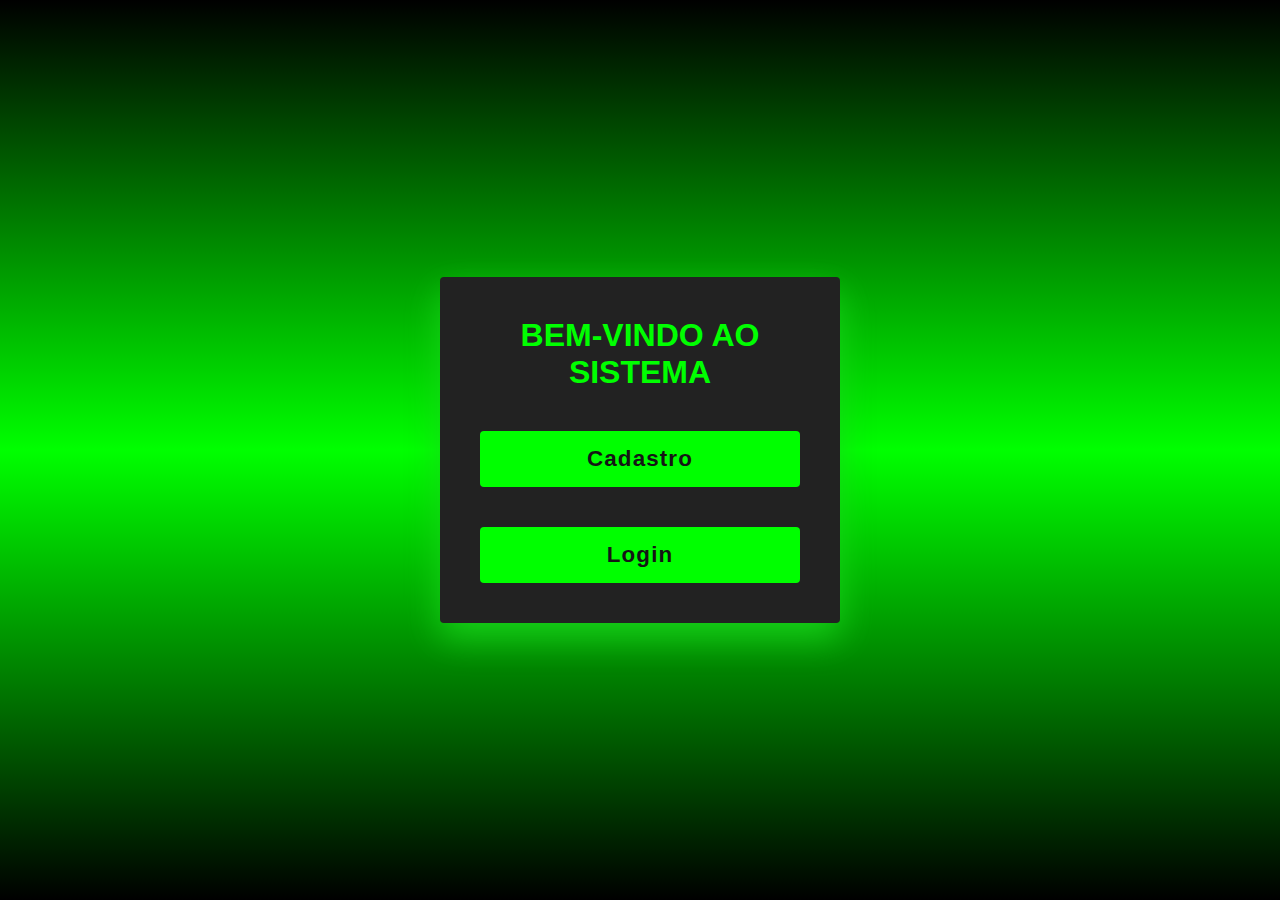
<file: index.html>
<!DOCTYPE html>
<html lang="pt-BR">

<head>
  <meta charset="UTF-8">
  <title>Login</title>
  <link rel="stylesheet" href="./inicio.css">
</head>

<body>
  <section>
    <span></span>
    <span></span>
    <span></span>
    <span></span>
    <span></span>
    <span></span>
    <span></span>
    <span></span>
    <span></span>
    <span></span>
    <span></span>
    <span></span>
    <span></span>
    <span></span>
    <span></span>
    <span></span>
    <span></span>
    <span></span>
    <span></span>
    <span></span>
    <span></span>
    <span></span>
    <span></span>
    <span></span>
    <span></span>
    <span></span>
    <span></span>
    <span></span>
    <span></span>
    <span></span>
    <span></span>
    <span></span>
    <span></span>
    <span></span>
    <span></span>
    <span></span>
    <span></span>
    <span></span>
    <span></span>
    <span></span>
    <span></span>
    <span></span>
    <span></span>
    <span></span>
    <span></span>
    <span></span>
    <span></span>
    <span></span>
    <span></span>
    <span></span>
    <span></span>
    <span></span>
    <span></span>
    <span></span>
    <span></span>
    <span></span>
    <span></span>
    <span></span>
    <span></span>
    <span></span>
    <span></span>
    <span></span>
    <span></span>
    <span></span>
    <span></span>
    <span></span>
    <span></span>
    <span></span>
    <span></span>
    <span></span>
    <span></span>
    <span></span>
    <span></span>
    <span></span>
    <span></span>
    <span></span>
    <span></span>
    <span></span>
    <span></span>
    <span></span>
    <span></span>
    <span></span>
    <span></span>
    <span></span>
    <span></span>
    <span></span>
    <span></span>
    <span></span>
    <span></span>
    <span></span>
    <span></span>
    <span></span>
    <span></span>
    <span></span>
    <span></span>
    <span></span>
    <span></span>
    <span></span>
    <span></span>
    <span></span>
    <span></span>
    <span></span>
    <span></span>
    <span></span>
    <span></span>
    <span></span>
    <span></span>
    <span></span>
    <span></span>
    <span></span>
    <span></span>
    <span></span>
    <span></span>
    <span></span>
    <span></span>
    <span></span>
    <span></span>
    <span></span>
    <span></span>
    <span></span>
    <span></span>
    <span></span>
    <span></span>
    <span></span>
    <span></span>
    <span></span>
    <span></span>
    <span></span>
    <span></span>
    <span></span>
    <span></span>
    <span></span>
    <span></span>
    <span></span>
    <span></span>
    <span></span>
    <span></span>
    <span></span>
    <span></span>
    <span></span>
    <span></span>
    <span></span>
    <span></span>
    <span></span>
    <span></span>
    <span></span>
    <span></span>
    <span></span>
    <span></span>
    <span></span>
    <span></span>
    <span></span>

    <div class="signin">
      <div class="content">
        <h2>BEM-VINDO AO SISTEMA</h2>

        <div class="inputBox">
          <input type="submit" value="Cadastro" onclick="window.location.href='cadastro.html';">
        </div>

        <div class="inputBox">
          <input type="submit" value="Login" onclick="window.location.href='login.html';">
        </div>
        </div>
      </div>
    </div>
  </section>
</body>

</html>
</file>
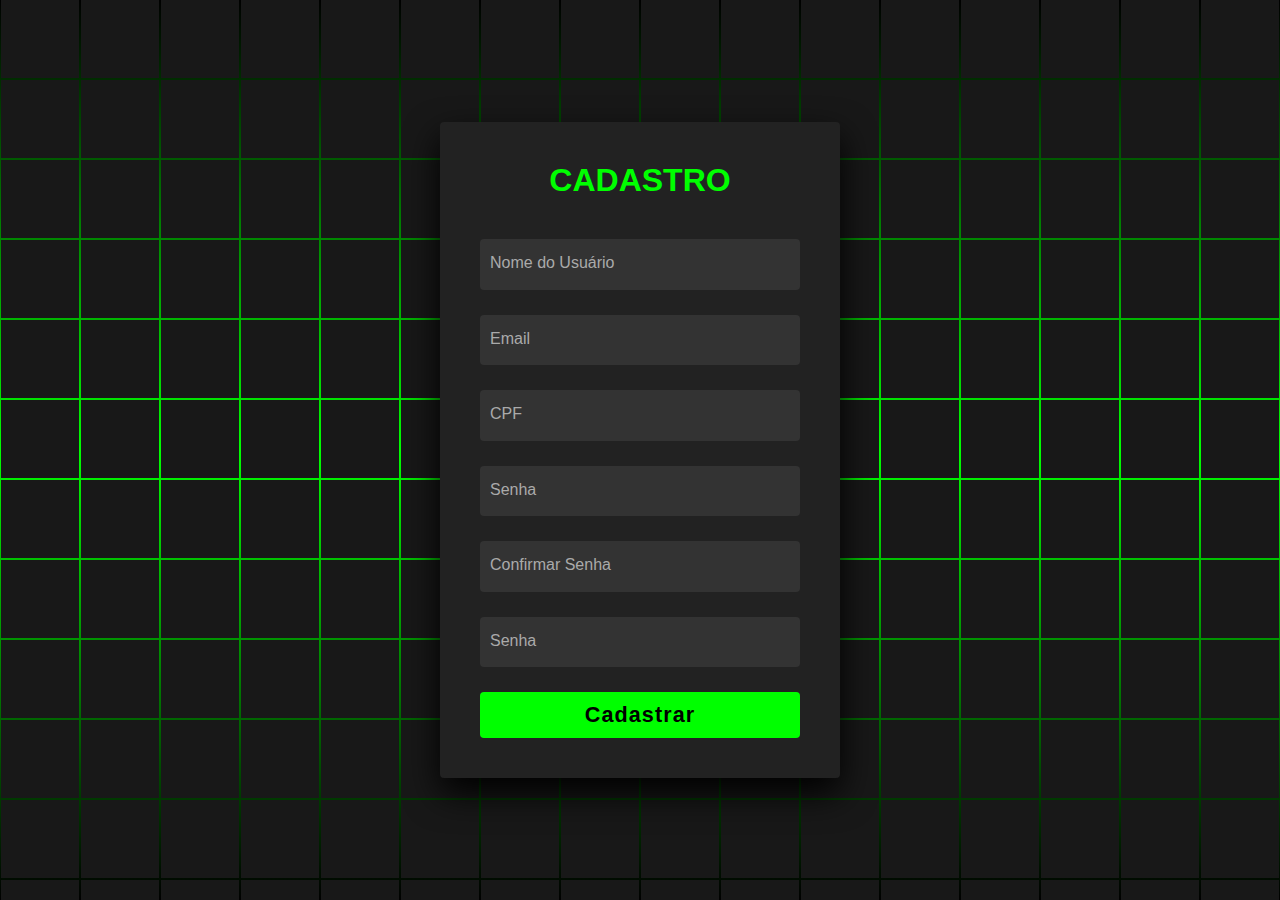
<file: cadastro.html>
<!DOCTYPE html>
<html lang="pt-BR">

<head>
  <meta charset="UTF-8">
  <title>Login</title>
  <link rel="stylesheet" href="./style.css">

</head>

<body>
  <section>

    <span></span>
    <span></span>
    <span></span>
    <span></span>
    <span></span>
    <span></span>
    <span></span>
    <span></span>
    <span></span>
    <span></span>
    <span></span>
    <span></span>
    <span></span>
    <span></span>
    <span></span>
    <span></span>
    <span></span>
    <span></span>
    <span></span>
    <span></span>
    <span></span>
    <span></span>
    <span></span>
    <span></span>
    <span></span>
    <span></span>
    <span></span>
    <span></span>
    <span></span>
    <span></span>
    <span></span>
    <span></span>
    <span></span>
    <span></span>
    <span></span>
    <span></span>
    <span></span>
    <span></span>
    <span></span>
    <span></span>
    <span></span>
    <span></span>
    <span></span>
    <span></span>
    <span></span>
    <span></span>
    <span></span>
    <span></span>
    <span></span>
    <span></span>
    <span></span>
    <span></span>
    <span></span>
    <span></span>
    <span></span>
    <span></span>
    <span></span>
    <span></span>
    <span></span>
    <span></span>
    <span></span>
    <span></span>
    <span></span>
    <span></span>
    <span></span>
    <span></span>
    <span></span>
    <span></span>
    <span></span>
    <span></span>
    <span></span>
    <span></span>
    <span></span>
    <span></span>
    <span></span>
    <span></span>
    <span></span>
    <span></span>
    <span></span>
    <span></span>
    <span></span>
    <span></span>
    <span></span>
    <span></span>
    <span></span>
    <span></span>
    <span></span>
    <span></span>
    <span></span>
    <span></span>
    <span></span>
    <span></span>
    <span></span>
    <span></span>
    <span></span>
    <span></span>
    <span></span>
    <span></span>
    <span></span>
    <span></span>
    <span></span>
    <span></span>
    <span></span>
    <span></span>
    <span></span>
    <span></span>
    <span></span>
    <span></span>
    <span></span>
    <span></span>
    <span></span>
    <span></span>
    <span></span>
    <span></span>
    <span></span>
    <span></span>
    <span></span>
    <span></span>
    <span></span>
    <span></span>
    <span></span>
    <span></span>
    <span></span>
    <span></span>
    <span></span>
    <span></span>
    <span></span>
    <span></span>
    <span></span>
    <span></span>
    <span></span>
    <span></span>
    <span></span>
    <span></span>
    <span></span>
    <span></span>
    <span></span>
    <span></span>
    <span></span>
    <span></span>
    <span></span>
    <span></span>
    <span></span>
    <span></span>
    <span></span>
    <span></span>
    <span></span>
    <span></span>
    <span></span>
    <span></span>
    <span></span>
    <span></span>
    <span></span>
    <span></span>
    <span></span>
    <span></span>
    <span></span>
    <span></span>
    <span></span>
    <span></span>
    <span></span>
    <span></span>
    <span></span>
    <span></span>
    <span></span>
    <span></span>
    <span></span>
    <span></span>
    <span></span>
    <span></span>
    <span></span>
    <span></span>
    <span></span>
    <span></span>
    <span></span>
    <span></span>
    <span></span>
    <span></span>
    <span></span>
    <span></span>
    <span></span>
    <span></span>
    <span></span>
    <span></span>
    <span></span>
    <span></span>
    <span></span>
    <span></span>
    <span></span>
    <span></span>
    <span></span>
    <span></span>
    <span></span>
    <span></span>
    <span></span>
    <span></span>
    <span></span>
    <span></span>
    <span></span>
    <span></span>
    <span></span>
    <span></span>
    <span></span>
    <span></span>
    <span></span>
    <span></span>
    <span></span>
    <span></span>
    <span></span>
    <span></span>
    <span></span>
    <span></span>
    <span></span>
    <span></span>
    <span></span>
    <span></span>
    <span></span>
    <span></span>
    <span></span>
    <span></span>
    <span></span>
    <span></span>
    <span></span>
    <span></span>
    <span></span>
    <span></span>
    <span></span>
    <span></span>
    <span></span>
    <span></span>
    <span></span>
    <span></span>
    <span></span>
    <span></span>
    <span></span>
    <span></span>
    <span></span>
    <span></span>
    <span></span>
    <span></span>
    <span></span>
    <span></span>
    <span></span>
    <span></span>
    <span></span>
    <span></span>
    <span></span>
    <span></span>
    <span></span>
    <span></span>
    <span></span>
    <span></span>
    <span></span>
    <span></span>
    <span></span>
    <span></span>
    <span></span>
    <span></span>
    <span></span>
    <span></span>

    <div class="signin">
      <div class="content">
        <h2>Cadastro</h2>
        <div class="form">
          <div class="inputBox">
            <input type="text" name="username" required>
            <i>Nome do Usuário</i>
          </div>
          <div class="inputBox">
            <input type="text" name="email" required>
            <i>Email</i>
          </div>
          <div class="inputBox">
            <input type="text" name="cpf" name="cpf" required>
            <i>CPF</i>
        </div>
          <div class="inputBox">
            <input type="password" name="senha" required>
            <i>Senha</i>
          </div>
          <div class="inputBox">
            <input type="password" name="confirmarsenha" required>
            <i>Confirmar Senha</i>
          </div>
          
          <div class="inputBox">
            <input type="password" required>
            <i>Senha</i>
          </div>
          <div class="inputBox">
            <input type="submit" value="Cadastrar" onclick="window.location.href='index.html';">
          </div>
        </div>
      </div>
    </div>
  </section>

</body>

</html>
</file>
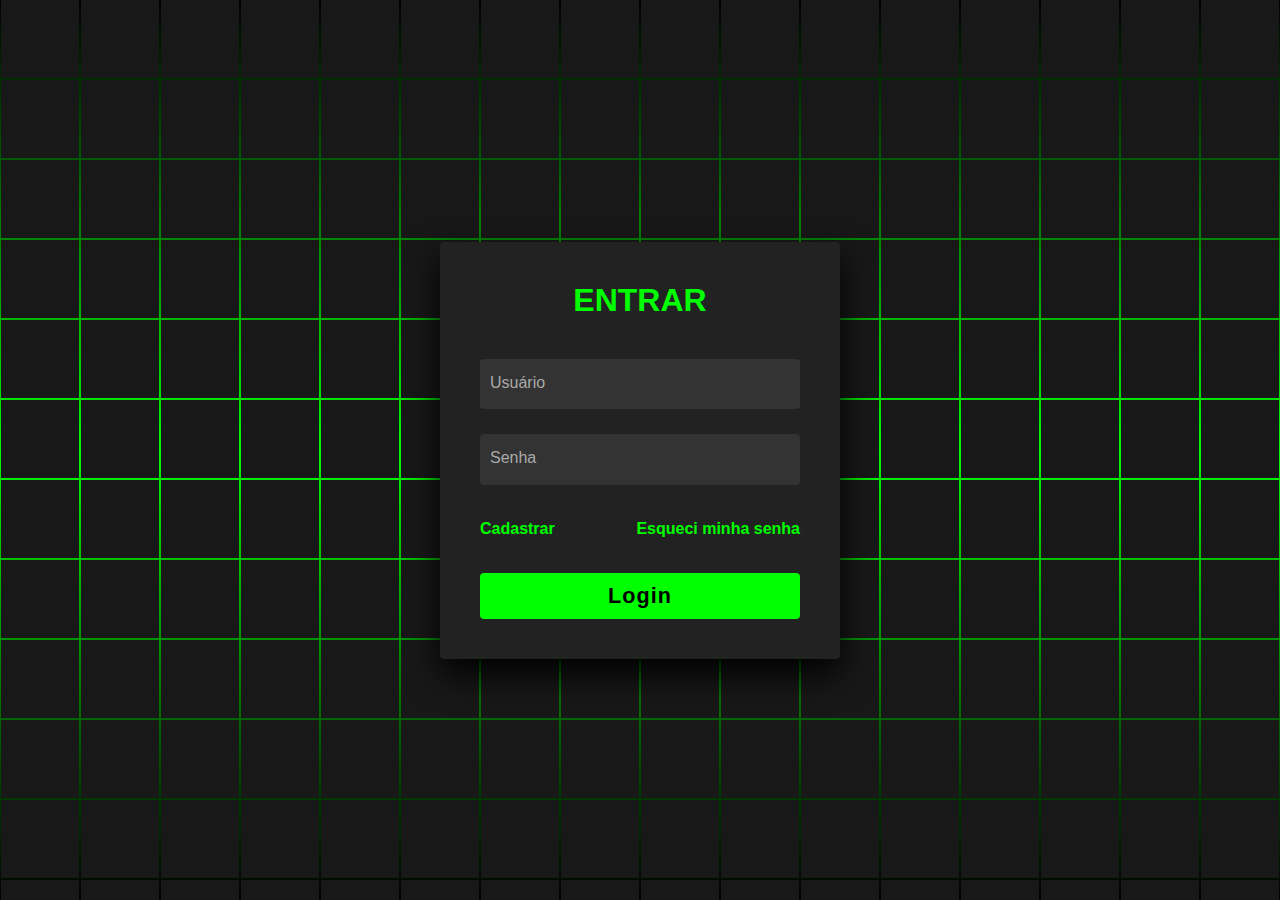
<file: login.html>
<!DOCTYPE html>
<html lang="pt-BR">

<head>
  <meta charset="UTF-8">
  <title>Login</title>
  <link rel="stylesheet" href="./style.css">

</head>

<body>
  <section>

    <span></span>
    <span></span>
    <span></span>
    <span></span>
    <span></span>
    <span></span>
    <span></span>
    <span></span>
    <span></span>
    <span></span>
    <span></span>
    <span></span>
    <span></span>
    <span></span>
    <span></span>
    <span></span>
    <span></span>
    <span></span>
    <span></span>
    <span></span>
    <span></span>
    <span></span>
    <span></span>
    <span></span>
    <span></span>
    <span></span>
    <span></span>
    <span></span>
    <span></span>
    <span></span>
    <span></span>
    <span></span>
    <span></span>
    <span></span>
    <span></span>
    <span></span>
    <span></span>
    <span></span>
    <span></span>
    <span></span>
    <span></span>
    <span></span>
    <span></span>
    <span></span>
    <span></span>
    <span></span>
    <span></span>
    <span></span>
    <span></span>
    <span></span>
    <span></span>
    <span></span>
    <span></span>
    <span></span>
    <span></span>
    <span></span>
    <span></span>
    <span></span>
    <span></span>
    <span></span>
    <span></span>
    <span></span>
    <span></span>
    <span></span>
    <span></span>
    <span></span>
    <span></span>
    <span></span>
    <span></span>
    <span></span>
    <span></span>
    <span></span>
    <span></span>
    <span></span>
    <span></span>
    <span></span>
    <span></span>
    <span></span>
    <span></span>
    <span></span>
    <span></span>
    <span></span>
    <span></span>
    <span></span>
    <span></span>
    <span></span>
    <span></span>
    <span></span>
    <span></span>
    <span></span>
    <span></span>
    <span></span>
    <span></span>
    <span></span>
    <span></span>
    <span></span>
    <span></span>
    <span></span>
    <span></span>
    <span></span>
    <span></span>
    <span></span>
    <span></span>
    <span></span>
    <span></span>
    <span></span>
    <span></span>
    <span></span>
    <span></span>
    <span></span>
    <span></span>
    <span></span>
    <span></span>
    <span></span>
    <span></span>
    <span></span>
    <span></span>
    <span></span>
    <span></span>
    <span></span>
    <span></span>
    <span></span>
    <span></span>
    <span></span>
    <span></span>
    <span></span>
    <span></span>
    <span></span>
    <span></span>
    <span></span>
    <span></span>
    <span></span>
    <span></span>
    <span></span>
    <span></span>
    <span></span>
    <span></span>
    <span></span>
    <span></span>
    <span></span>
    <span></span>
    <span></span>
    <span></span>
    <span></span>
    <span></span>
    <span></span>
    <span></span>
    <span></span>
    <span></span>
    <span></span>
    <span></span>
    <span></span>
    <span></span>
    <span></span>
    <span></span>
    <span></span>
    <span></span>
    <span></span>
    <span></span>
    <span></span>
    <span></span>
    <span></span>
    <span></span>
    <span></span>
    <span></span>
    <span></span>
    <span></span>
    <span></span>
    <span></span>
    <span></span>
    <span></span>
    <span></span>
    <span></span>
    <span></span>
    <span></span>
    <span></span>
    <span></span>
    <span></span>
    <span></span>
    <span></span>
    <span></span>
    <span></span>
    <span></span>
    <span></span>
    <span></span>
    <span></span>
    <span></span>
    <span></span>
    <span></span>
    <span></span>
    <span></span>
    <span></span>
    <span></span>
    <span></span>
    <span></span>
    <span></span>
    <span></span>
    <span></span>
    <span></span>
    <span></span>
    <span></span>
    <span></span>
    <span></span>
    <span></span>
    <span></span>
    <span></span>
    <span></span>
    <span></span>
    <span></span>
    <span></span>
    <span></span>
    <span></span>
    <span></span>
    <span></span>
    <span></span>
    <span></span>
    <span></span>
    <span></span>
    <span></span>
    <span></span>
    <span></span>
    <span></span>
    <span></span>
    <span></span>
    <span></span>
    <span></span>
    <span></span>
    <span></span>
    <span></span>
    <span></span>
    <span></span>
    <span></span>
    <span></span>
    <span></span>
    <span></span>
    <span></span>
    <span></span>
    <span></span>
    <span></span>
    <span></span>
    <span></span>
    <span></span>
    <span></span>
    <span></span>
    <span></span>
    <span></span>
    <span></span>
    <span></span>
    <span></span>
    <span></span>
    <span></span>
    <span></span>
    <span></span>
    <span></span>
    <span></span>
    <span></span>
    <span></span>
    <span></span>
    <span></span>
    <span></span>

    <div class="signin">
      <div class="content">
        <h2>Entrar</h2>
        <div class="form">
          <div class="inputBox">
            <input type="text" required>
            <i>Usuário</i>
          </div>
          <div class="inputBox">
            <input type="password" required>
            <i>Senha</i>
          </div>
          <div class="linkBox">
            <a href="cadastro.html">Cadastrar</a>
            <a href="nova_senha.html">Esqueci minha senha</a>
          </div>
          <div class="inputBox">
            <input type="submit" value="Login">
          </div>
        </div>
      </div>
    </div>
  </section>

</body>

</html>
</file>
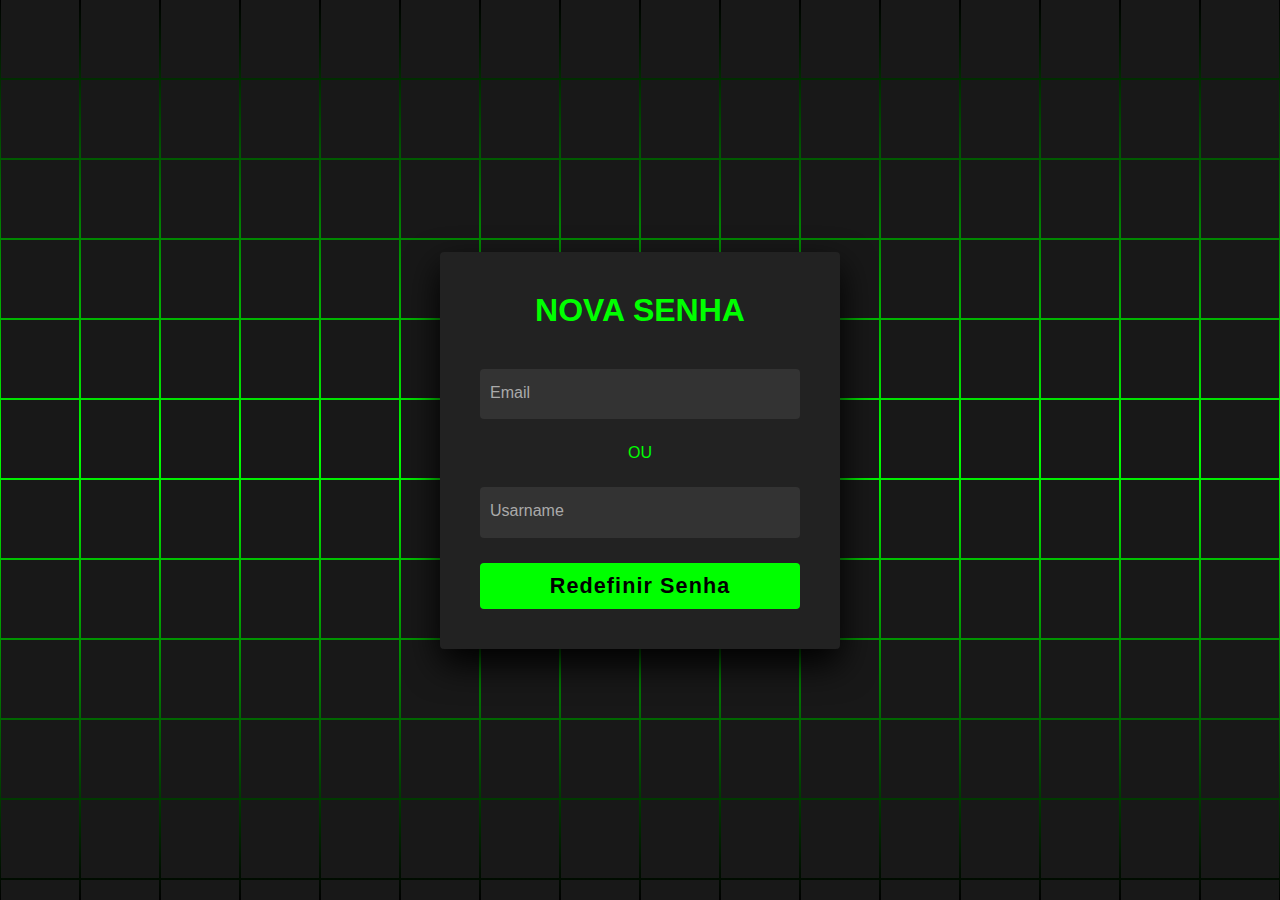
<file: nova_senha.html>
<!DOCTYPE html>
<html lang="pt-BR">

<head>
  <meta charset="UTF-8">
  <title>Login</title>
  <link rel="stylesheet" href="./style.css">

</head>

<body>
  <section>

    <span></span>
    <span></span>
    <span></span>
    <span></span>
    <span></span>
    <span></span>
    <span></span>
    <span></span>
    <span></span>
    <span></span>
    <span></span>
    <span></span>
    <span></span>
    <span></span>
    <span></span>
    <span></span>
    <span></span>
    <span></span>
    <span></span>
    <span></span>
    <span></span>
    <span></span>
    <span></span>
    <span></span>
    <span></span>
    <span></span>
    <span></span>
    <span></span>
    <span></span>
    <span></span>
    <span></span>
    <span></span>
    <span></span>
    <span></span>
    <span></span>
    <span></span>
    <span></span>
    <span></span>
    <span></span>
    <span></span>
    <span></span>
    <span></span>
    <span></span>
    <span></span>
    <span></span>
    <span></span>
    <span></span>
    <span></span>
    <span></span>
    <span></span>
    <span></span>
    <span></span>
    <span></span>
    <span></span>
    <span></span>
    <span></span>
    <span></span>
    <span></span>
    <span></span>
    <span></span>
    <span></span>
    <span></span>
    <span></span>
    <span></span>
    <span></span>
    <span></span>
    <span></span>
    <span></span>
    <span></span>
    <span></span>
    <span></span>
    <span></span>
    <span></span>
    <span></span>
    <span></span>
    <span></span>
    <span></span>
    <span></span>
    <span></span>
    <span></span>
    <span></span>
    <span></span>
    <span></span>
    <span></span>
    <span></span>
    <span></span>
    <span></span>
    <span></span>
    <span></span>
    <span></span>
    <span></span>
    <span></span>
    <span></span>
    <span></span>
    <span></span>
    <span></span>
    <span></span>
    <span></span>
    <span></span>
    <span></span>
    <span></span>
    <span></span>
    <span></span>
    <span></span>
    <span></span>
    <span></span>
    <span></span>
    <span></span>
    <span></span>
    <span></span>
    <span></span>
    <span></span>
    <span></span>
    <span></span>
    <span></span>
    <span></span>
    <span></span>
    <span></span>
    <span></span>
    <span></span>
    <span></span>
    <span></span>
    <span></span>
    <span></span>
    <span></span>
    <span></span>
    <span></span>
    <span></span>
    <span></span>
    <span></span>
    <span></span>
    <span></span>
    <span></span>
    <span></span>
    <span></span>
    <span></span>
    <span></span>
    <span></span>
    <span></span>
    <span></span>
    <span></span>
    <span></span>
    <span></span>
    <span></span>
    <span></span>
    <span></span>
    <span></span>
    <span></span>
    <span></span>
    <span></span>
    <span></span>
    <span></span>
    <span></span>
    <span></span>
    <span></span>
    <span></span>
    <span></span>
    <span></span>
    <span></span>
    <span></span>
    <span></span>
    <span></span>
    <span></span>
    <span></span>
    <span></span>
    <span></span>
    <span></span>
    <span></span>
    <span></span>
    <span></span>
    <span></span>
    <span></span>
    <span></span>
    <span></span>
    <span></span>
    <span></span>
    <span></span>
    <span></span>
    <span></span>
    <span></span>
    <span></span>
    <span></span>
    <span></span>
    <span></span>
    <span></span>
    <span></span>
    <span></span>
    <span></span>
    <span></span>
    <span></span>
    <span></span>
    <span></span>
    <span></span>
    <span></span>
    <span></span>
    <span></span>
    <span></span>
    <span></span>
    <span></span>
    <span></span>
    <span></span>
    <span></span>
    <span></span>
    <span></span>
    <span></span>
    <span></span>
    <span></span>
    <span></span>
    <span></span>
    <span></span>
    <span></span>
    <span></span>
    <span></span>
    <span></span>
    <span></span>
    <span></span>
    <span></span>
    <span></span>
    <span></span>
    <span></span>
    <span></span>
    <span></span>
    <span></span>
    <span></span>
    <span></span>
    <span></span>
    <span></span>
    <span></span>
    <span></span>
    <span></span>
    <span></span>
    <span></span>
    <span></span>
    <span></span>
    <span></span>
    <span></span>
    <span></span>
    <span></span>
    <span></span>
    <span></span>
    <span></span>
    <span></span>
    <span></span>
    <span></span>
    <span></span>
    <span></span>
    <span></span>
    <span></span>
    <span></span>
    <span></span>
    <span></span>
    <span></span>
    <span></span>
    <span></span>
    <span></span>
    <span></span>
    <span></span>
    <span></span>
    <span></span>
    <span></span>

    <div class="signin">
      <div class="content">
        <h2>NOVA SENHA</h2>
        <div class="form">
            <div class="inputBox">
                <input type="text" name="email" required>
                <i>Email</i>
              </div>
        <p>OU</p>
        <div class="inputBox">
            <input type="text" name="username" required>
            <i>Usarname</i>
          </div>
          <div class="inputBox">
            <input type="submit" value="Redefinir Senha" onclick="window.location.href='login.html';">
          </div>
        </div>
      </div>
    </div>
  </section>

</body>

</html>
</file>
<file: inicio.css>
* {
    margin: 0;
    padding: 0;
    box-sizing: border-box;
    font-family: 'Quicksand', sans-serif;
  }
  
  body {
    display: flex;
    justify-content: center;
    align-items: center;
    min-height: 100vh;
    background: #000;
  }
  
  section {
    position: relative;
    width: 100vw;
    height: 100vh;
    display: flex;
    justify-content: center;
    align-items: center;
    flex-wrap: wrap;
    overflow: hidden;
  }
  
  section::before {
    content: '';
    position: absolute;
    width: 100%;
    height: 100%;
    background: linear-gradient(#000, #0f0, #000);
    animation: animate 5s linear infinite;
  }
  
  @keyframes animate {
    0% {
      transform: translateY(-100%);
    }
    100% {
      transform: translateY(100%);
    }
  }
  
  section .signin {
    position: absolute;
    width: 400px;
    background: #222;
    z-index: 1000;
    display: flex;
    justify-content: center;
    align-items: center;
    padding: 40px;
    border-radius: 4px;
    box-shadow: 0 15px 35px rgba(25, 212, 28, 0.9);
  }
  
  section .signin .content {
    position: relative;
    width: 100%;
    display: flex;
    justify-content: center;
    align-items: center;
    flex-direction: column;
    gap: 40px;
  }
  
  section .signin .content h2 {
    font-size: 2em;
    color: #0f0;
    text-transform: uppercase;
    text-align: center; 
  }
  
  section .signin .content .inputBox {
    position: relative;
    width: 100%;
  }
  
  section .signin .content .inputBox input {
    width: 100%;
    background: #0f0;
    border: none;
    outline: none;
    padding: 15px;
    border-radius: 4px;
    color: #151515;
    font-size:x-large;
    font-weight: 600;
    font-size: 1.4em;
  }
  
  .linkBox {
    display: flex;
    justify-content: space-between; 
    width: 100%; 
  }
  
  .linkBox a {
    color: #0f0; 
    text-decoration: none; 
    font-weight: 600; 
    transition: color 0.3s; 
  }
  
  .linkBox a:hover {
    color: #fff; 
  }
  
  .inputBox input[type="submit"] {
    padding: 10px;
    background: #0f0;
    color: #0f0;
    font-weight: 800;
    font-size: 1.7em;
    letter-spacing: 0.05em;
    cursor: pointer;
    border-radius: 4px;
    transition: 0.3s;
  }
  
  .inputBox input[type="submit"]:hover {
    background: transparent;
    color: #0f0;
    border: 2px solid #0f0;
    transition: 0.3s;
  }
  
  p {
    color: #0f0;
    text-align: center;
  }
</file>
<file: style.css>
*
{
	margin: 0;
	padding: 0;
	box-sizing: border-box;
	font-family: 'Quicksand', sans-serif;
}
body 
{
	display: flex;
	justify-content: center;
	align-items: center;
	min-height: 100vh;
	background: #000;
}
section 
{
	position: absolute;
	width: 100vw;
	height: 100vh;
	display: flex;
	justify-content: center;
	align-items: center;
	gap: 2px;
	flex-wrap: wrap;
	overflow: hidden;
}
section::before 
{
	content: '';
	position: absolute;
	width: 100%;
	height: 100%;
	background: linear-gradient(#000,#0f0,#000);
	animation: animate 5s linear infinite;
}
@keyframes animate 
{
	0%
	{
		transform: translateY(-100%);
	}
	100%
	{
		transform: translateY(100%);
	}
}
section span 
{
	position: relative;
	display: block;
	width: calc(6.25vw - 2px);
	height: calc(6.25vw - 2px);
	background: #181818;
	z-index: 2;
	transition: 1.5s;
}
section span:hover 
{
	background: #0f0;
	transition: 0s;
}

section .signin
{
	position: absolute;
	width: 400px;
  background: #222;  
	z-index: 1000;
	display: flex;
	justify-content: center;
	align-items: center;
	padding: 40px;
	border-radius: 4px;
	box-shadow: 0 15px 35px rgba(0,0,0,9);
}
section .signin .content 
{
	position: relative;
	width: 100%;
	display: flex;
	justify-content: center;
	align-items: center;
	flex-direction: column;
	gap: 40px;
}
section .signin .content h2 
{
	font-size: 2em;
	color: #0f0;
	text-transform: uppercase;
}
section .signin .content .form 
{
	width: 100%;
	display: flex;
	flex-direction: column;
	gap: 25px;
}
section .signin .content .form .inputBox
{
	position: relative;
	width: 100%;
}
section .signin .content .form .inputBox input 
{
	position: relative;
	width: 100%;
	background: #333;
	border: none;
	outline: none;
	padding: 25px 10px 7.5px;
	border-radius: 4px;
	color: #fff;
	font-weight: 500;
	font-size: 1em;
}
section .signin .content .form .inputBox i 
{
	position: absolute;
	left: 0;
	padding: 15px 10px;
	font-style: normal;
	color: #aaa;
	transition: 0.5s;
	pointer-events: none;
}
.signin .content .form .inputBox input:focus ~ i,
.signin .content .form .inputBox input:valid ~ i
{
	transform: translateY(-7.5px);
	font-size: 0.8em;
	color: #fff;
}
.signin .content .form .links 
{
	position: relative;
	width: 100%;
	display: flex;
	justify-content: space-between;
}
.signin .content .form .links a 
{
	color: #fff;
	text-decoration: none;
}
.signin .content .form .links a:nth-child(2)
{
	color: #0f0;
	font-weight: 600;
}
.signin .content .form .inputBox input[type="submit"]
{
	padding: 10px;
	background: #0f0;
	color: #000;
	font-weight: 600;
	font-size: 1.35em;
	letter-spacing: 0.05em;
	cursor: pointer;
}
input[type="submit"]:active
{
	opacity: 0.6;

}


.inputBox a {
    display: block;
    text-align: center;
    padding: 10px;
    background: transparent;
    border: 2px solid #0f0;
    border-radius: 4px;
    color: #0f0;
    text-decoration: none;
    font-weight: 600;
    font-size: 1.2em;
    transition: 0.3s;
}

.inputBox a:hover {
    background: #0f0;
    color: #000;
    transition: 0.3s;
}

.inputBox input[type="submit"] {
    padding: 10px;
    background: #0f0;
    border: 2px solid #0f0;
    color: #000;
    font-weight: 600;
    font-size: 1.35em;
    letter-spacing: 0.05em;
    cursor: pointer;
    border-radius: 4px;
    transition: 0.3s;
}

.inputBox input[type="submit"]:hover {
    background: transparent;
    color: #0f0;
    border: 2px solid #0f0;
    transition: 0.3s;
}


p{
	color: #0f0;
	text-align: center;
}

.linkBox {
    display: flex;
    justify-content: space-between; 
    width: 100%; 
    padding: 10px 0; 
	}

.linkBox a {
    color: #0f0; 
    text-decoration: none; 
    font-weight: 600;
    transition: color 0.3s; 
}

.linkBox a:hover {
    color: #fff; 
}
</file>
